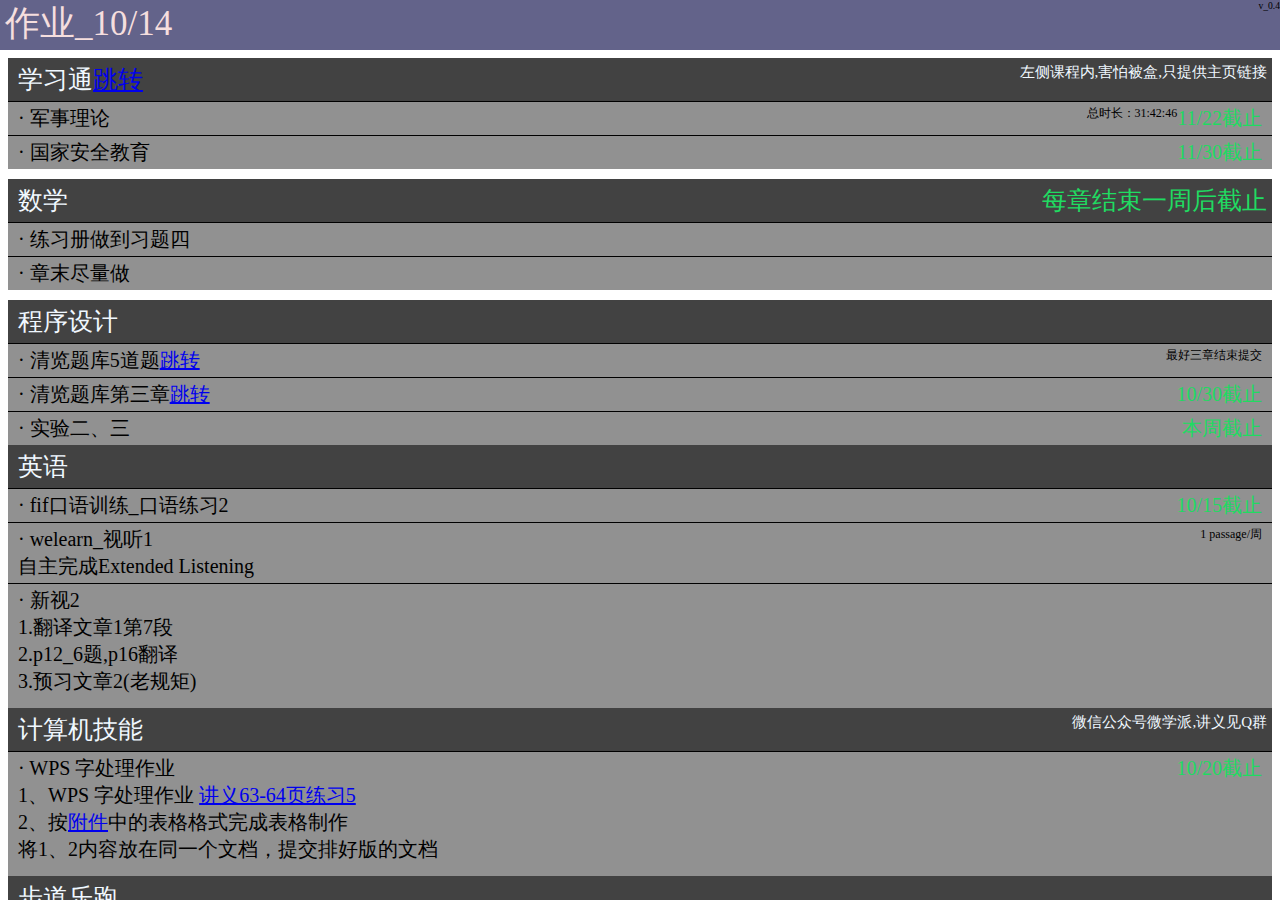
<file: index.html>
<!DOCTYPE html>
<html>
    <head>
        <title>2班作业汇总</title>
        <link rel="stylesheet" href="style.css">
        <meta charset="utf-8">
    </head>
    <body>
        <div class="top">
            <div class="top_text" >作业_10/14</div>
            <span class="notice">v_0.4</span>
        </div>
        <iframe id="wf" src="works.html"></iframe>
    </body>
</html>
</file>
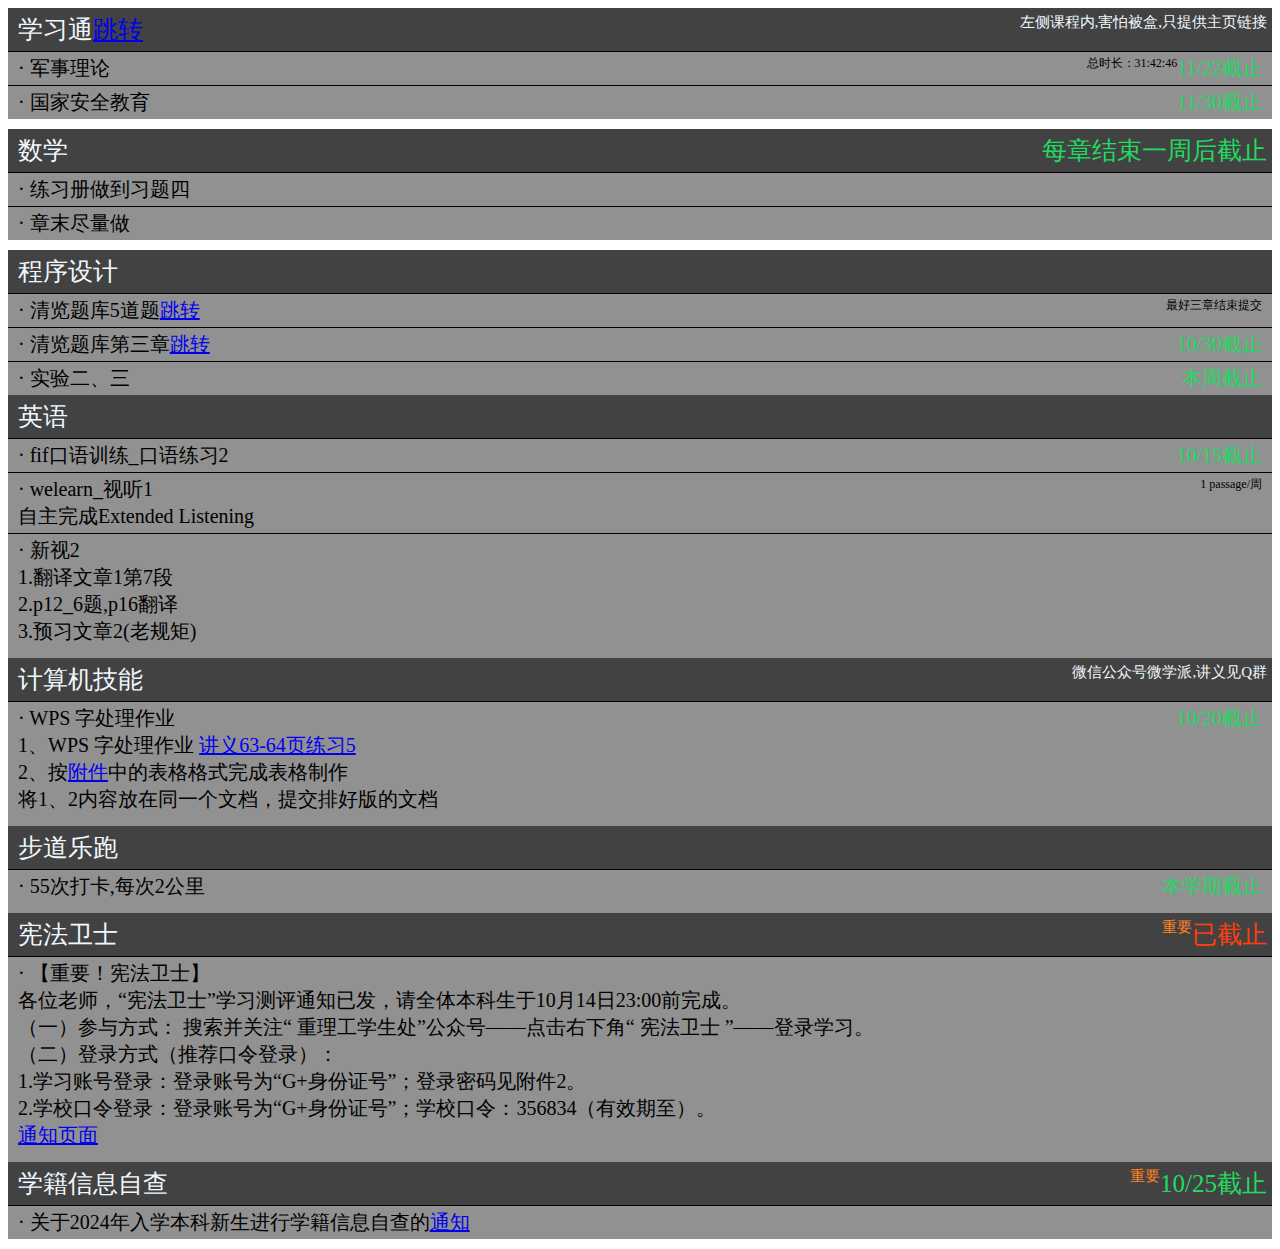
<file: works.html>
<!DOCTYPE html>
<html>
    <head>
        <link rel="stylesheet" href="style.css">
        <meta charset="utf-8">
    </head>
    <body>
        <div class="text">
            <div class="text_title">学习通<a target="_blank" href="https://i.chaoxing.com">跳转</a><span class="notice">左侧课程内,害怕被盒,只提供主页链接</span></div>
            <div class="text_info">
                <div class="text_info_each">军事理论<span class="deadline">11/22</span><span class="notice">总时长：31:42:46</span></div>
                <div class="text_info_each">国家安全教育<span class="deadline">11/30</span></div>
            </div>
        </div>

        <div class="text">
            <div class="text_title">数学<span class="deadline">每章结束一周后</span></div>
            <div class="text_info">
                <div class="text_info_each">练习册做到习题四</div>
                <div class="text_info_each">章末尽量做</div>
            </div>
        </div>

        <div class="text">
            <div class="text_title">程序设计</div>
            <div class="text_info">
                <div class="text_info_each">清览题库5道题<a target="_blank" href="https://app.qingline.net/">跳转</a><span class="notice">最好三章结束提交</span></div>
                <div class="text_info_each">清览题库第三章<a target="_blank" href="https://app.qingline.net/student">跳转</a><span class="deadline">10/30</span></div>
                <div class="text_info_each">实验二、三<div class="deadline">本周</div>
            </div>
        </div>

        <div class="text">
            <div class="text_title">英语</div>
            <div class="text_info">
                <div class="text_info_each">fif口语训练_口语练习2<span class="deadline">10/15</span></div>
                <div class="text_info_each">welearn_视听1<div class="notice">1 passage/周</div>
                    自主完成Extended Listening</div>
                <div class="text_info_each">新视2
                    1.翻译文章1第7段
                    2.p12_6题,p16翻译
                    3.预习文章2(老规矩)
                </div>
            </div>
        </div>

        <div class="text">
            <div class="text_title">计算机技能<span class="notice">微信公众号微学派,讲义见Q群</span></div>
            <div class="text_info">
                <div class="text_info_each">WPS 字处理作业<span class="deadline">10/20</span>
                    1、WPS 字处理作业 <a title="打开图片" target="_blank" href="pic1.jpg">讲义63-64页练习5</a>
                    2、按<a title="打开图片" target="_blank" href="pic2.jpg">附件</a>中的表格格式完成表格制作
                    将1、2内容放在同一个文档，提交排好版的文档</div>
            </div>
        </div>

        <div class="text">
            <div class="text_title">步道乐跑</div>
            <div class="text_info">
                <div class="text_info_each">55次打卡,每次2公里<span class="deadline">本学期</span></div>
            </div>
        </div>

        <div class="text">
            <div class="text_title">宪法卫士<span class="deadline"></span><span class="notice" important='1'>重要</span></div>
            <div class="text_info">
                <div class="text_info_each">【重要！宪法卫士】
                    各位老师，“宪法卫士”学习测评通知已发，请全体本科生于10月14日23:00前完成。
                    （一）参与方式： 搜索并关注“ 重理工学生处”公众号——点击右下角“ 宪法卫士 ”——登录学习。
                    （二）登录方式（推荐口令登录）：
                    1.学习账号登录：登录账号为“G+身份证号”；登录密码见附件2。
                    2.学校口令登录：登录账号为“G+身份证号”；学校口令：356834（有效期至）。
                    <a target="_blank" href="//www.cqut.edu.cn/info/1106/60404.htm">通知页面</a></div>
            </div>
        </div>

        <div class="text">
            <div class="text_title">学籍信息自查<span class="deadline">10/25</span><span class="notice" important='1'>重要</span></div>
            <div class="text_info">
                <div class="text_info_each">关于2024年入学本科新生进行学籍信息自查的<a target="_blank" href="https://www.cqut.edu.cn/info/1103/60384.htm">通知</a></div>
            </div>
        </div>

    </body>
</html>
</file>
<file: style.css>
/* 顶栏 */
.top {
    background-color: rgb(99, 99, 138);
    width: 100vw;
    height: 50px;
    position: absolute;
    top: 0;
    left: 0;
}

/* 顶栏文本 */
.top_text{
    color: rgb(245, 222, 222);
    font-size: 35px;

    position:absolute;

    left: 5px;

}

/* 作业窗口 */
#wf{
    width: 100vw;
    height: calc(100vh - 50px);
    position: absolute;
    top: 50px;
    left: 0;
    
    border: 0;
}

.text{
    background-color: rgb(145, 145, 145);
    
    margin-bottom: 10px;

    font-size: 20px;
}

.text_title{
    color:rgb(240, 248, 255);
    background-color: rgb(66, 66, 66);
    padding: 5px;
    padding-left: 10px;

    font-size: 25px;
}

.text_info_each{
    border-color: black;
    
    /* 上下 左右 */
    padding: 3px 10px;

    border-top: 1px solid;

    white-space: pre-line;
}

.text_info_each::before{
    content:"· ";
}

.notice{
    float:right;
    font-size: 0.6em;
}


.deadline{
    float: right;
    color: #20db61;
}

.deadline::after{
    content: "截止";
}

.deadline:empty{
    color:#ff3e0e
}

.deadline:empty::before{
    content: "已";
}

.notice[important='1']{
    color: #ff8222;
}
</file>
